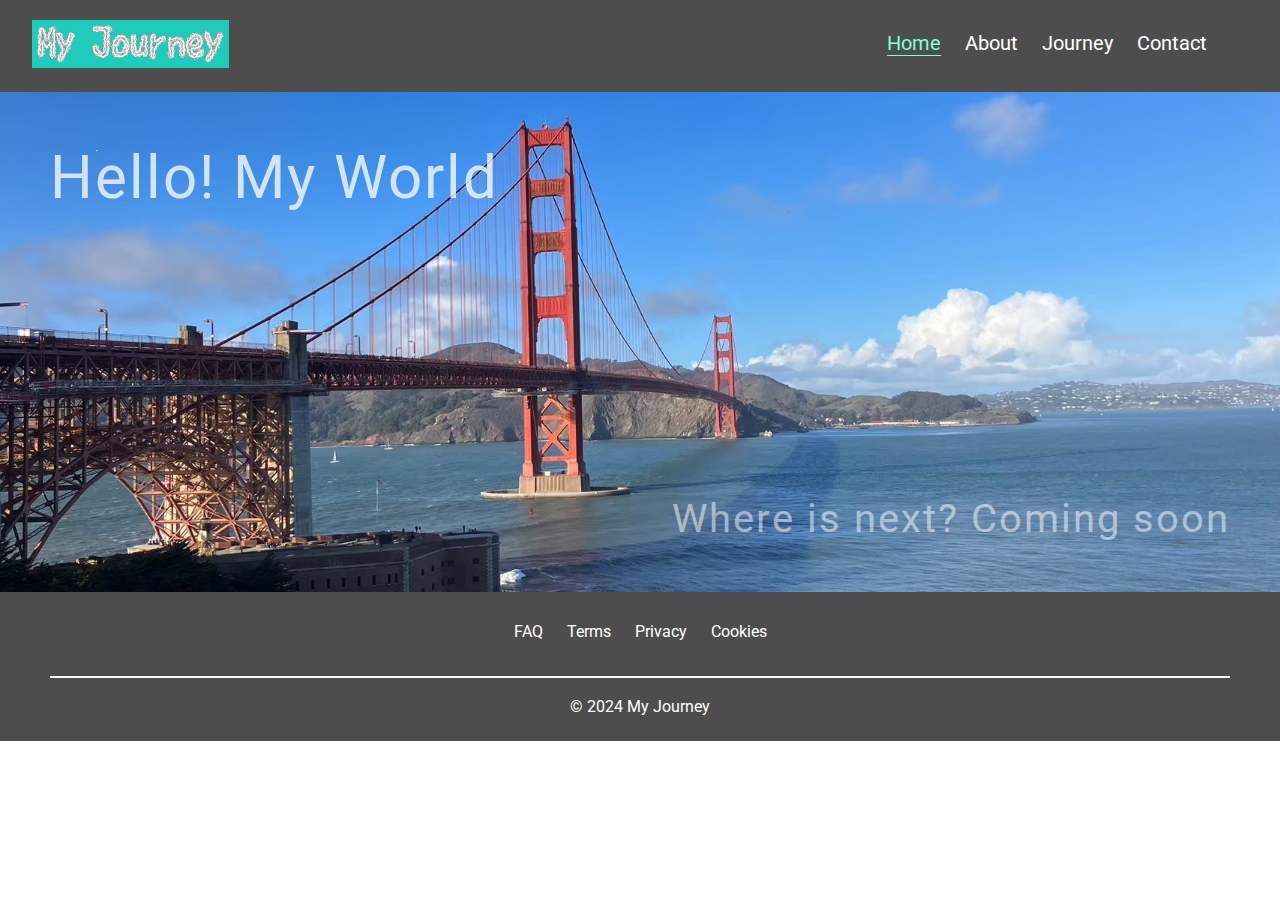
<file: index.html>
<!DOCTYPE html>
<html lang="en">
  <head>
    <meta charset="UTF-8" />
    <meta name="viewport" content="width=device-width, initial-scale=1.0" />
    <link rel="stylesheet" href="./main.css" />
    <title>My Journey</title>
  </head>

  <body>
    <!--Navigation Bar-->
    <nav>
      <a href="./index.html">
        <picture>
          <img
            class="logo"
            src="./assets/logo/myjourney.png"
            alt="my journey logo"
          />
        </picture>
      </a>
      <span class="spacer"></span>
      <ul class="header-right">
        <li><a href="#" id="current-page">Home</a></li>
        <li><a href="./pages/about.html">About</a></li>
        <li class="dropdown">
          <a href="./pages/journey.html">Journey</a>
          <ul id="services-menu">
            <li><a href="./pages/journey.html#canada">Canada</a></li>
            <li><a href="./pages/journey.html#article-usa">U.S.A</a></li>
            <li><a href="./pages/journey.html#turkey">Turkey</a></li>
            <li><a href="./pages/journey.html#eygpt">Eygpt</a></li>
            <li><a href="./pages/journey.html#philippines">Philippines</a></li>
            <li><a href="./pages/journey.html#korea">Korea</a></li>
            <li><a href="./pages/journey.html#australia">Australia</a></li>
          </ul>
        </li>
        <li class="last-item"><a href="./pages/contact.html">Contact</a></li>
      </ul>
    </nav>

    <!--Main-->
    <main class="home">
      <div class="first-sentence">
        <p>Hello!</p>
        <p>My World</p>
      </div>

      <div class="second-sentence">
        <p>Where is next?</p>
        <p>Coming soon</p>
      </div>
    </main>

    <!-- Footer -->
    <footer>
      <nav class="nav-footer" aria-label="footer navigation">
        <ul class="footer-center">
          <li><a href="#">FAQ</a></li>
          <li><a href="#">Terms</a></li>
          <li><a href="#">Privacy</a></li>
          <li class="last-item"><a href="#">Cookies</a></li>
        </ul>
      </nav>
      <span class="line"></span>
      <p>&copy; 2024 My Journey</p>
    </footer>
  </body>
</html>
</file>
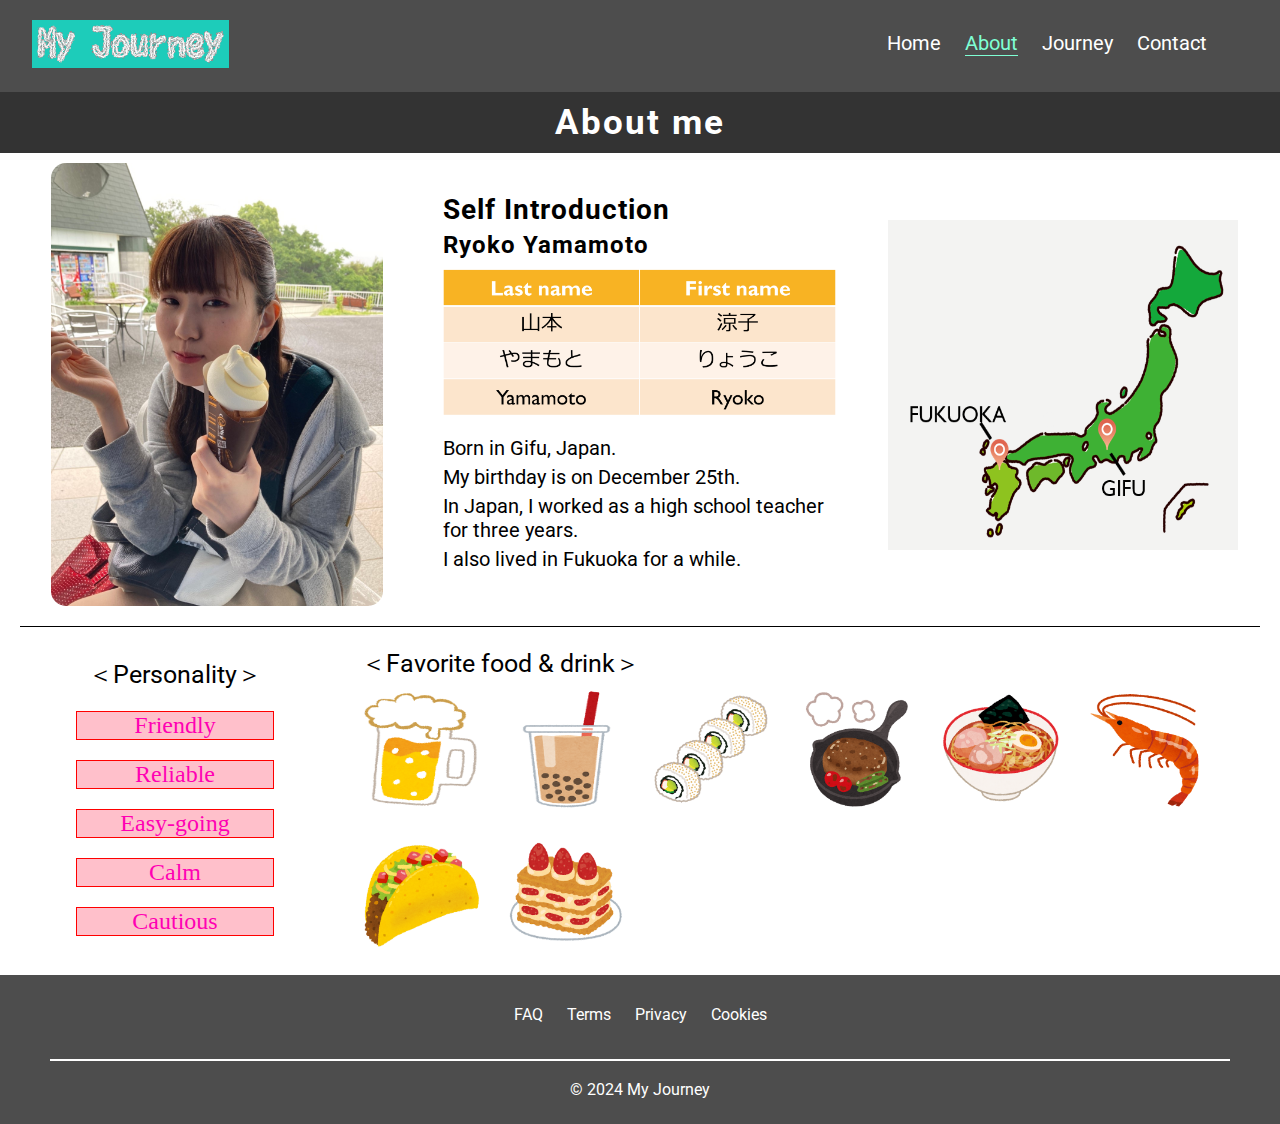
<file: pages/about.html>
<!DOCTYPE html>
<html lang="en">

<head>
  <meta charset="UTF-8" />
  <meta name="viewport" content="width=device-width, initial-scale=1.0" />
  <link rel="stylesheet" href="../about.css" />
  <title>About</title>
</head>

<body>
  <!--Navigation Bar-->
  <nav>
    <a href="../index.html">
      <picture>
        <img class="logo" src="../assets/logo/myjourney.png" alt="my journey logo" />
      </picture>
    </a>
    <span class="spacer"></span>
    <ul class="header-right">
      <li><a href="../index.html">Home</a></li>
      <li><a href="#" id="current-page">About</a></li>
      <li class="dropdown">
        <a href="../pages/journey.html">Journey</a>
        <ul id="services-menu">
          <li><a href="./journey.html#canada">Canada</a></li>
          <li><a href="./journey.html#article-usa">U.S.A</a></li>
          <li><a href="./journey.html#turkey">Turkey</a></li>
          <li><a href="./journey.html#eygpt">Eygpt</a></li>
          <li><a href="./journey.html#philippines">Philippines</a></li>
          <li><a href="./journey.html">Korea</a></li>
          <li><a href="./journey.html#australia">Australia</a></li>
        </ul>
      </li>
      <li id="last-item"><a href="../pages/contact.html">Contact</a></li>
    </ul>
  </nav>
  <!--Header-->
  <header>
    <h1>About me</h1>
  </header>
  <!--Main-->
  <main>
    <div class="gridcontainer">
      <picture class="item-1">
        <img src="../assets/imgs/ryoko.JPG" alt="Ryoko Yamamoto" width="332" height="443" style="border-radius: 15px" />
      </picture>
      <div class="textbox">
        <h2>Self Introduction</h2>
        <h3>Ryoko Yamamoto</h3>
        <img class="my-name" src="../assets/imgs/myname.png" alt="my name" />
        <p>Born in Gifu, Japan.</p>
        <p> My birthday is on December 25th.</p>
        <p> In Japan, I worked as a high school teacher for three years.</p>
        <p>I also lived in Fukuoka for a while.</p>
        </p>
      </div>
      <picture class="item-3">
        <img src="../assets/imgs/japan.png" alt="japan" width="350" height="330" />
      </picture>
    </div>
    <aside>
      <div class="personality">
        <p id="title-personality">＜Personality＞</p>
        <p id="order1">Friendly</p>
        <p id="order2">Reliable</p>
        <p id="order3">Cautious</p>
        <p id="order4">Easy-going</p>
        <p id="order5">Calm</p>
      </div>
      <div class="favorite-food">
        <div class="title-card">
          <p>＜Favorite food & drink＞</p>
        </div>
        <div class="item-cards">
          <img id="beer" src="../assets/food/beer.png" alt="beer" />
          <img id="bubbletea " src="../assets/food/bubbletea.png" alt="bubbletea" />
          <img id="californiaroll" src="../assets/food/californiaroll.png" alt="californiaroll" />
          <img id="hamburgsteak" src="../assets/food/hamburgsteak.png" alt="hamburgsteak" />
          <img id="ramen" src="../assets/food/ramen.png" alt="ramen" />
          <img id="shrimp" src="../assets/food/shrimp.png" alt="shrimp" />
          <img id="taco" src="../assets/food/taco.png" alt="taco" />
          <img id="strawberry" src="../assets/food/strawberry.png" alt="strawberry" />
        </div>
      </div>
    </aside>
  </main>
  <!--Footer-->
  <footer>
    <nav class="nav-footer" aria-label="footer navigation">
      <ul class="footer-center">
        <li><a href="#">FAQ</a></li>
        <li><a href="#">Terms</a></li>
        <li><a href="#">Privacy</a></li>
        <li class="last-item"><a href="#">Cookies</a></li>
      </ul>
    </nav>
    <span class="line"></span>
    <p>&copy; 2024 My Journey</p>
  </footer>
</body>
</html>
</file>
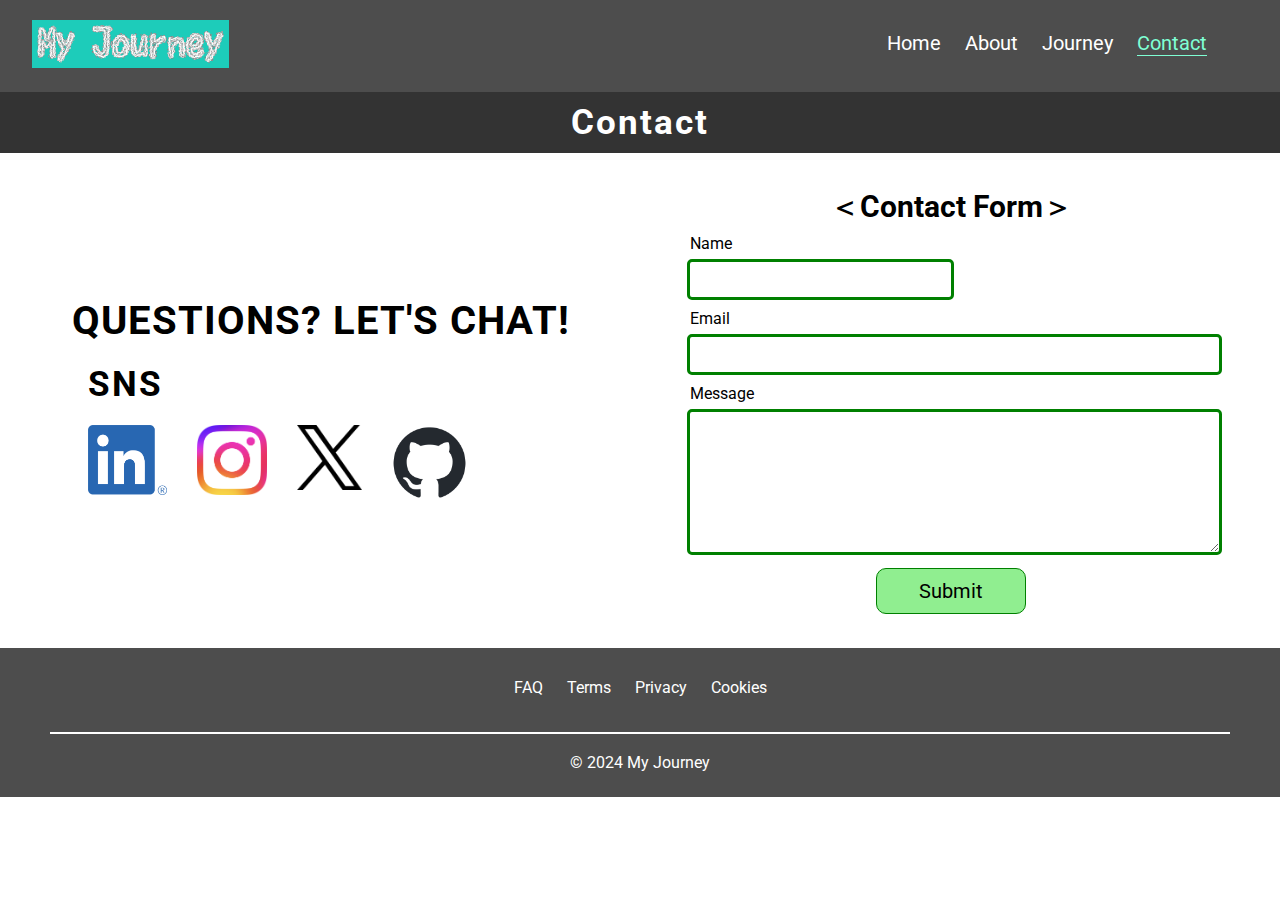
<file: pages/contact.html>
<!DOCTYPE html>
<html lang="en">
  <head>
    <meta charset="UTF-8" />
    <meta name="viewport" content="width=device-width, initial-scale=1.0" />
    <link rel="stylesheet" href="../contact.css" />
    <title>Contact</title>
    <style>
      .linkedin {
        width: 79px;
        height: 70px;
      }

      .instagram {
        width: 70px;
        height: 70px;
      }

      .x {
        width: 65px;
        height: 65px;
      }

      .git-hub {
        width: 75px;
        height: 75px;
      }
    </style>
  </head>

  <body>
    <!--Navigation Bar-->
    <nav>
      <a href="../index.html">
        <picture>
          <img
            class="logo"
            src="../assets/logo/myjourney.png"
            alt="my journey logo"
          />
        </picture>
      </a>
      <span class="spacer"></span>
      <ul class="header-right">
        <li><a href="../index.html">Home</a></li>
        <li><a href="../pages/about.html">About</a></li>
        <li class="dropdown">
          <a href="../pages/journey.html">Journey</a>
          <ul id="services-menu">
            <li><a href="./journey.html#canada">Canada</a></li>
            <li><a href="./journey.html#article-usa">U.S.A</a></li>
            <li><a href="./journey.html#turkey">Turkey</a></li>
            <li><a href="./journey.html#eygpt">Eygpt</a></li>
            <li><a href="./journey.html#philippines">Philippines</a></li>
            <li><a href="./journey.html">Korea</a></li>
            <li><a href="./journey.html#australia">Australia</a></li>
          </ul>
        </li>
        <li id="last-item"><a href="#" id="current-page">Contact</a></li>
      </ul>
    </nav>
    <!--Header-->
    <header>
      <h1>Contact</h1>
    </header>
    <!--Main-->
    <main>
      <div class="contact-container">
        <div class="contact-form">
          <h2 class="section-title">＜Contact Form＞</h2>

          <div id="name-field">
            <label for="name-input">Name</label>
            <input type="text" id="name-input" name="name" required />
          </div>

          <div id="email-field">
            <label for="email-input">Email</label>
            <input type="email" id="email-input" name="email" required />
          </div>

          <div id="message-field">
            <label for="message-input">Message</label>
            <textarea
              name="message"
              id="message-input"
              cols="30"
              rows="8"
            ></textarea>
          </div>
          <button type="submit" id="submit">Submit</button>
        </div>
        <div class="contact-ietems">
          <h3>QUESTIONS? LET'S CHAT!</h3>
          <h4>SNS</h4>
          <div class="sns-form">
            <a href="#"
              ><img
                class="linkedin"
                src="../assets/logo/linkedin.logo.png"
                alt="Linked.in"
            /></a>
            <a href="#"
              ><img
                class="instagram"
                src="../assets/logo/Instagram.logo.png"
                alt="Instagram"
            /></a>
            <a href="#"
              ><img class="x" src="../assets/logo/x.logo.png" alt="X"
            /></a>
            <a href="https://github.com/ryoko-yamamoto"
              ><img
                class="git-hub"
                src="../assets/logo/github.logo.png"
                alt="git-hub"
            /></a>
          </div>
        </div>
      </div>
    </main>
    <!--Footer-->
    <footer>
      <nav class="nav-footer" aria-label="footer navigation">
        <ul class="footer-center">
          <li><a href="#">FAQ</a></li>
          <li><a href="#">Terms</a></li>
          <li><a href="#">Privacy</a></li>
          <li class="last-item"><a href="#">Cookies</a></li>
        </ul>
      </nav>
      <span class="line"></span>
      <p>&copy; 2024 My Journey</p>
    </footer>
  </body>
</html>
</file>
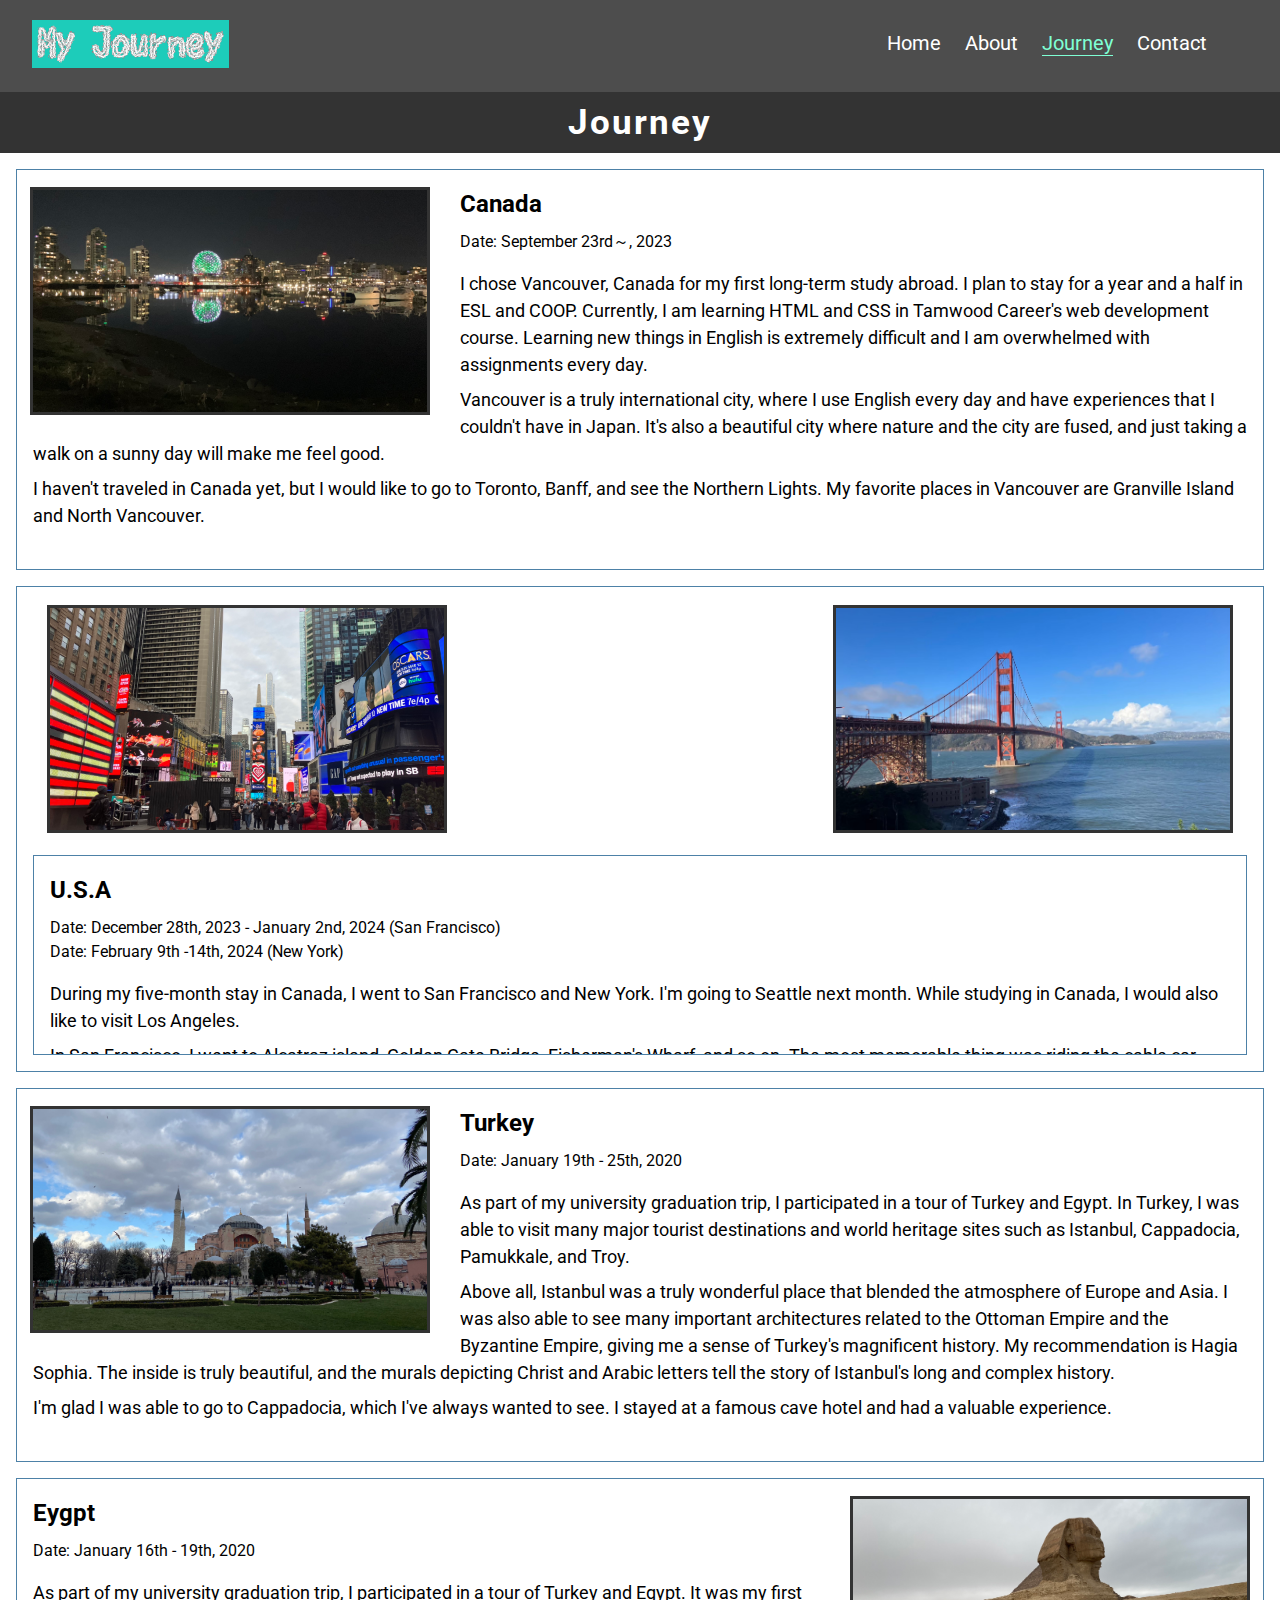
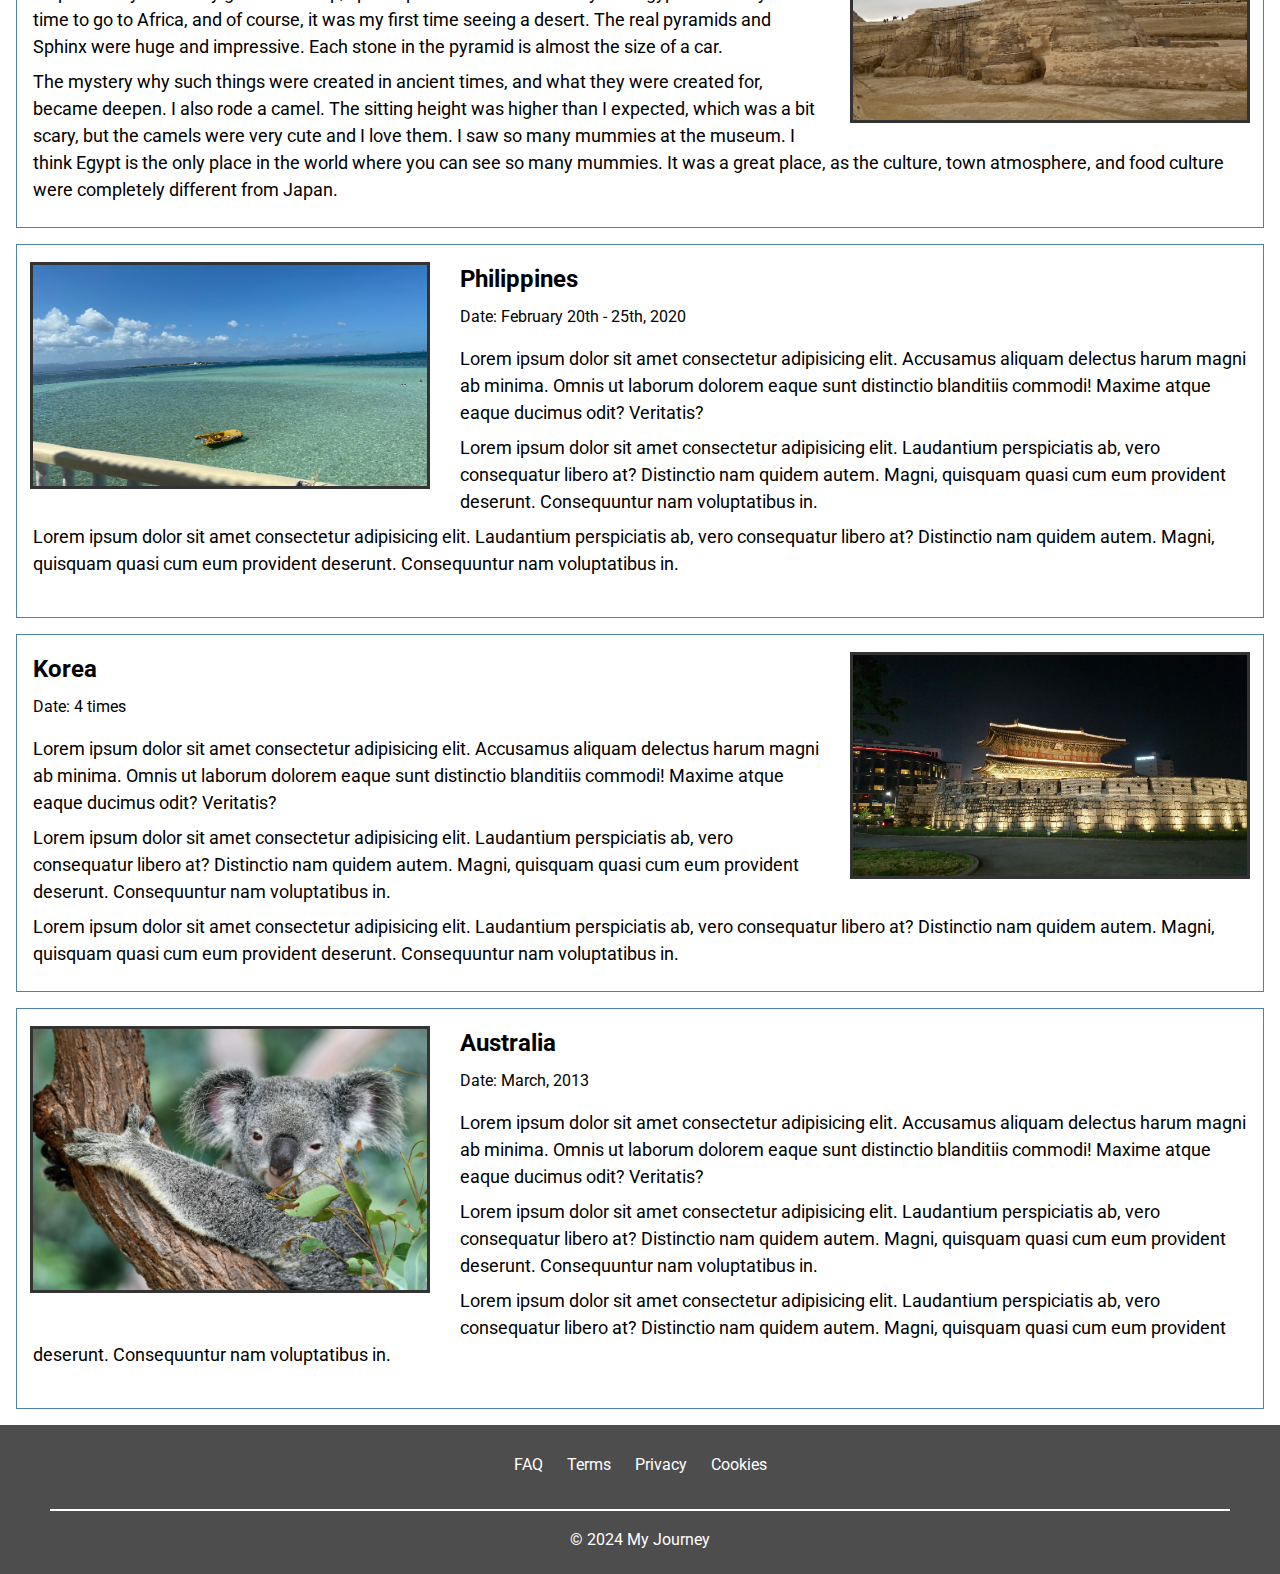
<file: pages/journey.html>
<!DOCTYPE html>
<html lang="en">
  <head>
    <meta charset="UTF-8" />
    <meta name="viewport" content="width=device-width, initial-scale=1.0" />
    <link rel="stylesheet" href="../journey.css" />
    <title>Journey</title>
  </head>

  <body>
    <!--Navigation Bar-->
    <nav>
      <a href="../index.html">
        <picture>
          <img
            class="logo"
            src="../assets/logo/myjourney.png"
            alt="my journey logo"
          />
        </picture>
      </a>
      <span class="spacer"></span>
      <ul class="header-right">
        <li><a href="../index.html">Home</a></li>
        <li><a href="../pages/about.html">About</a></li>
        <li class="dropdown">
          <a href="#" id="current-page">Journey</a>
          <ul id="services-menu">
            <li><a href="#canada">Canada</a></li>
            <li><a href="#article-usa">U.S.A</a></li>
            <li><a href="#turkey">Turkey</a></li>
            <li><a href="#eygpt">Eygpt</a></li>
            <li><a href="#philippines">Philippines</a></li>
            <li><a href="#korea">Korea</a></li>
            <li><a href="#australia">Australia</a></li>
          </ul>
        </li>
        <li id="last-item"><a href="../pages/contact.html">Contact</a></li>
      </ul>
    </nav>
    <!--Header-->
    <header>
      <h1>Journey</h1>
    </header>
    <!--Main-->
    <main>
      <article id="canada">
        <div class="float-left">
          <picture>
            <source srcset="../assets/imgs/vancouver.jpeg" type="image/jpg" />
            <img
              class="world-picture"
              src="../assets/imgs/vancouver.jpeg"
              alt="vancouver"
            />
          </picture>
        </div>
        <div class="textbox">
          <h2 class="post-title">Canada</h2>
          <p class="post-info">
            Date:
            <time datetime="2023-09-23">September 23rd～, 2023</time>
          </p>
          <p class="post-paragraph">
            I chose Vancouver, Canada for my first long-term study abroad. I
            plan to stay for a year and a half in ESL and COOP. Currently, I am
            learning HTML and CSS in Tamwood Career's web development course.
            Learning new things in English is extremely difficult and I am
            overwhelmed with assignments every day.
          </p>
          <p class="post-paragraph">
            Vancouver is a truly international city, where I use English every
            day and have experiences that I couldn't have in Japan. It's also a
            beautiful city where nature and the city are fused, and just taking
            a walk on a sunny day will make me feel good.
          </p>
          <p class="post-paragraph last-paragraph">
            I haven't traveled in Canada yet, but I would like to go to Toronto,
            Banff, and see the Northern Lights. My favorite places in Vancouver
            are Granville Island and North Vancouver.
          </p>
        </div>
      </article>

      <article id="article-usa">
        <div class="float-left">
          <picture>
            <source srcset="../assets/imgs/newyork.jpeg" type="image/jpg" />
            <img
              class="world-picture"
              src="../assets/imgs/newyork.jpeg"
              alt="newyork"
            />
          </picture>
        </div>
        <div class="float-right">
          <picture>
            <source srcset="../assets/imgs/sanfrancisco.jpg" type="image/jpg" />
            <img
              class="world-picture"
              src="../assets/imgs/sanfrancisco.jpg"
              alt="sanfrancisco"
            />
          </picture>
        </div>
        <div class="textbox clear-both">
          <h2 class="post-title">U.S.A</h2>
          <p class="post-info">
            Date:
            <time datetime="2023-12-28"
              >December 28th, 2023 - January 2nd, 2024</time
            >
            (San Francisco)<br />
            Date:
            <time datetime="2024-02-09">February 9th -14th, 2024</time>
            (New York)
          </p>
          <p class="post-paragraph">
            During my five-month stay in Canada, I went to San Francisco and New
            York. I'm going to Seattle next month. While studying in Canada, I
            would also like to visit Los Angeles.
          </p>
          <p class="post-paragraph">
            In San Francisco, I went to Alcatraz island, Golden Gate Bridge,
            Fisherman's Wharf, and so on. The most memorable thing was riding
            the cable car around San Francisco. Also, since I went at the end of
            the year, I watched the New Year's fireworks and celebrated the new
            year.
          </p>
          <p class="post-paragraph last-paragraph">
            In New York, I visited the Statue of Liberty, the Empire State
            Building, the Metropolitan Museum of Art, Central Park, Times
            Square, and so on. I also watched two Broadway musicals and had a
            very enjoyable trip to New York. I was nervous as it was my first
            solo trip, but I was able to make some great memories.
          </p>
        </div>
      </article>

      <article id="turkey">
        <div class="float-left">
          <picture>
            <source srcset="../assets/imgs/turkey.jpeg" type="image/jpg" />
            <img
              class="world-picture"
              src="../assets/imgs/turkey.jpeg"
              alt="turkey"
            />
          </picture>
        </div>
        <div class="textbox">
          <h2 class="post-title">Turkey</h2>
          <p class="post-info">
            Date:
            <time datetime="2020-01-19">January 19th - 25th, 2020</time>
          </p>
          <p class="post-paragraph">
            As part of my university graduation trip, I participated in a tour
            of Turkey and Egypt. In Turkey, I was able to visit many major
            tourist destinations and world heritage sites such as Istanbul,
            Cappadocia, Pamukkale, and Troy.
          </p>
          <p class="post-paragraph">
            Above all, Istanbul was a truly wonderful place that blended the
            atmosphere of Europe and Asia. I was also able to see many important
            architectures related to the Ottoman Empire and the Byzantine
            Empire, giving me a sense of Turkey's magnificent history. My
            recommendation is Hagia Sophia. The inside is truly beautiful, and
            the murals depicting Christ and Arabic letters tell the story of
            Istanbul's long and complex history.
          </p>
          <p class="post-paragraph last-paragraph">
            I'm glad I was able to go to Cappadocia, which I've always wanted to
            see. I stayed at a famous cave hotel and had a valuable experience.
          </p>
        </div>
      </article>
      <article id="eygpt">
        <div class="float-right">
          <picture>
            <source
              srcset="../assets/imgs/eygpt-sphinx.jpeg"
              type="image/jpg"
            />
            <img
              class="world-picture"
              src="../assets/imgs/eygpt-sphinx.jpeg"
              alt="eygpt-sphinx"
            />
          </picture>
        </div>
        <div class="textbox">
          <h2 class="post-title">Eygpt</h2>
          <p class="post-info">
            Date:
            <time datetime="2020-01-16">January 16th - 19th, 2020</time>
          </p>
          <p class="post-paragraph">
            As part of my university graduation trip, I participated in a tour
            of Turkey and Egypt. It was my first time to go to Africa, and of
            course, it was my first time seeing a desert. The real pyramids and
            Sphinx were huge and impressive. Each stone in the pyramid is almost
            the size of a car.
          </p>
          <p class="post-paragraph last paragraph">
            The mystery why such things were created in ancient times, and what
            they were created for, became deepen. I also rode a camel. The
            sitting height was higher than I expected, which was a bit scary,
            but the camels were very cute and I love them. I saw so many mummies
            at the museum. I think Egypt is the only place in the world where
            you can see so many mummies. It was a great place, as the culture,
            town atmosphere, and food culture were completely different from
            Japan.
          </p>
        </div>
      </article>

      <article id="philippines">
        <div class="float-left">
          <picture>
            <source srcset="../assets/imgs/Philippines.jpeg" type="image/jpg" />
            <img
              class="world-picture"
              src="../assets/imgs/Philippines.jpeg"
              alt="Philippines"
            />
          </picture>
        </div>
        <div class="textbox">
          <h2 class="post-title">Philippines</h2>
          <p class="post-info">
            Date:
            <time datetime="2020-02-20">February 20th - 25th, 2020</time>
          </p>
          <p class="post-paragraph">
            Lorem ipsum dolor sit amet consectetur adipisicing elit. Accusamus
            aliquam delectus harum magni ab minima. Omnis ut laborum dolorem
            eaque sunt distinctio blanditiis commodi! Maxime atque eaque ducimus
            odit? Veritatis?
          </p>
          <p class="post-paragraph">
            Lorem ipsum dolor sit amet consectetur adipisicing elit. Laudantium
            perspiciatis ab, vero consequatur libero at? Distinctio nam quidem
            autem. Magni, quisquam quasi cum eum provident deserunt.
            Consequuntur nam voluptatibus in.
          </p>
          <p class="post-paragraph last-paragraph">
            Lorem ipsum dolor sit amet consectetur adipisicing elit. Laudantium
            perspiciatis ab, vero consequatur libero at? Distinctio nam quidem
            autem. Magni, quisquam quasi cum eum provident deserunt.
            Consequuntur nam voluptatibus in.
          </p>
        </div>
      </article>
      <article id="korea">
        <div class="float-right">
          <picture>
            <source srcset="../assets/imgs/korea.JPG" type="image/jpg" />
            <img
              class="world-picture"
              src="../assets/imgs/korea.JPG"
              alt="korea"
            />
          </picture>
        </div>
        <div class="textbox">
          <h2 class="post-title">Korea</h2>
          <p class="post-info">Date: 4 times</p>
          <p class="post-paragraph">
            Lorem ipsum dolor sit amet consectetur adipisicing elit. Accusamus
            aliquam delectus harum magni ab minima. Omnis ut laborum dolorem
            eaque sunt distinctio blanditiis commodi! Maxime atque eaque ducimus
            odit? Veritatis?
          </p>
          <p class="post-paragraph">
            Lorem ipsum dolor sit amet consectetur adipisicing elit. Laudantium
            perspiciatis ab, vero consequatur libero at? Distinctio nam quidem
            autem. Magni, quisquam quasi cum eum provident deserunt.
            Consequuntur nam voluptatibus in.
          </p>
          <p class="post-paragraph last paragraph">
            Lorem ipsum dolor sit amet consectetur adipisicing elit. Laudantium
            perspiciatis ab, vero consequatur libero at? Distinctio nam quidem
            autem. Magni, quisquam quasi cum eum provident deserunt.
            Consequuntur nam voluptatibus in.
          </p>
        </div>
      </article>

      <article id="australia">
        <div class="float-left">
          <picture>
            <source srcset="../assets/imgs/australia.jpg" type="image/jpg" />
            <img
              class="world-picture"
              src="../assets/imgs/australia.jpg"
              alt="australia"
            />
          </picture>
        </div>
        <div class="textbox">
          <h2 class="post-title">Australia</h2>
          <p class="post-info">
            Date:
            <time datetime="2013-03">March, 2013</time>
          </p>
          <p class="post-paragraph">
            Lorem ipsum dolor sit amet consectetur adipisicing elit. Accusamus
            aliquam delectus harum magni ab minima. Omnis ut laborum dolorem
            eaque sunt distinctio blanditiis commodi! Maxime atque eaque ducimus
            odit? Veritatis?
          </p>
          <p class="post-paragraph">
            Lorem ipsum dolor sit amet consectetur adipisicing elit. Laudantium
            perspiciatis ab, vero consequatur libero at? Distinctio nam quidem
            autem. Magni, quisquam quasi cum eum provident deserunt.
            Consequuntur nam voluptatibus in.
          </p>
          <p class="post-paragraph last-paragraph">
            Lorem ipsum dolor sit amet consectetur adipisicing elit. Laudantium
            perspiciatis ab, vero consequatur libero at? Distinctio nam quidem
            autem. Magni, quisquam quasi cum eum provident deserunt.
            Consequuntur nam voluptatibus in.
          </p>
        </div>
      </article>
    </main>
    <!-- Footer -->
    <footer>
      <nav class="nav-footer" aria-label="footer navigation">
        <ul class="footer-center">
          <li><a href="#">FAQ</a></li>
          <li><a href="#">Terms</a></li>
          <li><a href="#">Privacy</a></li>
          <li class="last-item"><a href="#">Cookies</a></li>
        </ul>
      </nav>
      <span class="line"></span>
      <p>&copy; 2024 My Journey</p>
    </footer>
  </body>
</html>
</file>
<file: main.css>
@import url("https://fonts.googleapis.com/css2?family=Roboto:ital,wght@0,100;0,300;0,400;0,500;0,700;0,900;1,100;1,300;1,400;1,500;1,700;1,900&display=swap");

/* Universal */
* {
  box-sizing: border-box;
  margin: 0;
  padding: 0;
  text-decoration: none;
  list-style: none;
  font-family: "Roboto", sans-serif;
}

/* Navigation */
nav {
  background-color: rgb(77, 77, 77);
  padding: 20px 32px;
  min-height: 80px;
  position: sticky;
  z-index: 999;
  top: 0;
}

.spacer {
  width: 650px;
}

.header-right li {
  font-size: 20px;
}

nav img {
  max-height: 48px;
}

nav > a {
  vertical-align: bottom;
}

nav ul {
  margin-bottom: 17px;
}

nav ul li {
  margin-right: 20px;
}

nav ul,
nav ul li,
.spacer {
  display: inline-block;
}

nav ul li a:link {
  color: white;
}

#current-page {
  color: aquamarine;
  border-bottom: solid 1px aquamarine;
}

nav ul li a:visited {
  color: white;
}

nav ul li a:hover,
#current-page:hover {
  color: green;
}

nav ul li a:active,
#current-page:active {
  color: yellow;
}

.last-item {
  margin-right: 0px;
}

/*Dropdown Menu Elements*/
.dropdown {
  position: relative;
}

#services-menu {
  position: absolute;
  top: 125%;
  left: 0;
  z-index: 2;
  padding-left: 16px;
  background-color: #2c2c2c;
  opacity: 0;
  visibility: hidden;
  transform: translateY(-2vh);
  transition: opacity 0.3s, transform 0.15s;
}

#services-menu a {
  display: block;
  white-space: nowrap;
  padding-top: 8px;
  padding-bottom: 8px;
}

.dropdown:hover #services-menu {
  opacity: 1;
  visibility: visible;
  transform: translateY(0);
}

/* Header */
header {
  display: inline-block;
  width: 100%;
  text-align: center;
  background-color: #333;
  color: white;
  padding-top: 10px;
  padding-bottom: 10px;
  letter-spacing: 2px;
}

h1 {
  display: inline-block;
  font-size: 35px;
  text-align: center;
}

/* Main */
.home {
  background-image: url(./assets/imgs/sanfrancisco.jpg);
  width: 100%;
  height: 500px;
  background-position: center;
  background-repeat: no-repeat;
  background-size: cover;
  position: relative;
}

.first-sentence {
  font-size: 60px;
  color: rgba(255, 255, 255, 0.758);
  position: absolute;
  top: 50px;
  left: 50px;
  letter-spacing: 2px;
}

.first-sentence > p {
  display: inline;
}

.second-sentence {
  font-size: 40px;
  color: rgba(255, 255, 255, 0.509);
  letter-spacing: 2px;
  position: absolute;
  bottom: 50px;
  right: 50px;
}

.second-sentence > p {
  display: inline;
}

/* Footer*/
footer {
  background-color: rgb(77, 77, 77);
  text-align: center;
  padding: 25px 50px;
}

footer p {
  color: white;
  margin-top: 15px;
}

.nav-footer {
  padding: 5px;
  min-height: 0;
}

.line {
  display: inline-block;
  border: 1px solid white;
  width: 100%;
}
</file>
<file: about.css>
@import url("https://fonts.googleapis.com/css2?family=Roboto:ital,wght@0,100;0,300;0,400;0,500;0,700;0,900;1,100;1,300;1,400;1,500;1,700;1,900&display=swap");

/* Universal */
* {
  box-sizing: border-box;
  margin: 0;
  padding: 0;
  text-decoration: none;
  list-style: none;
  font-family: "Roboto", sans-serif;
}

/* Navigation */
nav {
  background-color: rgb(77, 77, 77);
  padding: 20px 32px;
  min-height: 80px;
  position: sticky;
  z-index: 999;
  top: 0;
}

.spacer {
  width: 650px;
}

.header-right li {
  font-size: 20px;
}

nav img {
  max-height: 48px;
}

nav > a {
  vertical-align: bottom;
}

nav ul {
  margin-bottom: 17px;
}

nav ul li {
  margin-right: 20px;
}

nav ul,
nav ul li,
.spacer {
  display: inline-block;
}

nav ul li a:link {
  color: white;
}

#current-page {
  color: aquamarine;
  border-bottom: solid 1px aquamarine;
}

nav ul li a:visited {
  color: white;
}

nav ul li a:hover,
#current-page:hover {
  color: green;
}

nav ul li a:active,
#current-page:active {
  color: yellow;
}

.last-item {
  margin-right: 0px;
}

/*Dropdown Menu Elements*/
.dropdown {
  position: relative;
}

#services-menu {
  position: absolute;
  top: 125%;
  left: 0;
  z-index: 2;
  padding-left: 16px;
  background-color: #2c2c2c;
  opacity: 0;
  visibility: hidden;
  transform: translateY(-2vh);
  transition: opacity 0.3s, transform 0.15s;
}

#services-menu a {
  display: block;
  white-space: nowrap;
  padding-top: 8px;
  padding-bottom: 8px;
}

.dropdown:hover #services-menu {
  opacity: 1;
  visibility: visible;
  transform: translateY(0);
}

/* Header */
header {
  display: inline-block;
  width: 100%;
  text-align: center;
  background-color: #333;
  color: white;
  padding-top: 10px;
  padding-bottom: 10px;
  letter-spacing: 2px;
}

h1 {
  display: inline-block;
  font-size: 35px;
  text-align: center;
}

/* Main */
.gridcontainer {
  display: grid;
  grid-template-columns: 1fr 1fr 1fr;
  align-items: center;
  gap: 30px;
  margin: 10px 20px;
  padding-bottom: 20px;
  border-bottom: solid 1px black;
}

.item-1,
.item-3 {
  display: flex;
  justify-content: center;
}

.textbox h2 {
  font-size: 28px;
  margin-bottom: 5px;
  letter-spacing: 1px;
}

.textbox h3 {
  font-size: 24px;
  margin-bottom: 10px;
  letter-spacing: 1px;
}

.textbox img {
  width: 100%;
  margin-bottom: 10px;
}

.textbox > p {
  font-size: 20px;
  margin-bottom: 5px;
}

aside {
  display: flex;
  margin-top: 20px;
  justify-content: space-around;
  margin: 20px;
}

.personality {
  display: flex;
  flex-direction: column;
  gap: 20px;
  justify-content: center;
  align-items: center;
  width: 20%;
  height: 300px;
}

#title-personality {
  background-color: none;
  border: none;
  font-family: "Roboto", sans-serif;
  background-color: white;
  color: black;
  font-size: 25px;
}

.personality > p {
  display: flex;
  border: solid 1px red;
  background-color: pink;
  color: rgb(255, 0, 179);
  font-family: "Times New Roman", Times, serif;
  font-size: 24px;
  align-items: center;
  justify-content: center;
  width: 80%;
}

.favorite-food {
  display: flex;
  flex-direction: column;
  width: 70%;
}

.title-card > p {
  font-size: 25px;
}

.item-cards > img {
  flex-wrap: wrap;
  width: 120px;
  height: 120px;
}

.item-cards {
  display: flex;
  flex-wrap: wrap;
  align-content: flex-start;
  gap: 25px;
  margin-top: 10px;
}

#order3 {
  order: 1;
  align-self: center;
}

/* Footer*/
footer {
  background-color: rgb(77, 77, 77);
  text-align: center;
  padding: 25px 50px;
}

footer p {
  color: white;
  margin-top: 15px;
}

.nav-footer {
  padding: 5px;
  min-height: 0;
}

.line {
  display: inline-block;
  border: 1px solid white;
  width: 100%;
}
</file>
<file: contact.css>
@import url("https://fonts.googleapis.com/css2?family=Roboto:ital,wght@0,100;0,300;0,400;0,500;0,700;0,900;1,100;1,300;1,400;1,500;1,700;1,900&display=swap");

/* Universal */
* {
  box-sizing: border-box;
  margin: 0;
  padding: 0;
  text-decoration: none;
  list-style: none;
  font-family: "Roboto", sans-serif;
}

/* Navigation */
nav {
  background-color: rgb(77, 77, 77);
  padding: 20px 32px;
  min-height: 80px;
  position: sticky;
  z-index: 999;
  top: 0;
}

.spacer {
  width: 650px;
}

.header-right li {
  font-size: 20px;
}

nav img {
  max-height: 48px;
}

nav > a {
  vertical-align: bottom;
}

nav ul {
  margin-bottom: 17px;
}

nav ul li {
  margin-right: 20px;
}

nav ul,
nav ul li,
.spacer {
  display: inline-block;
}

nav ul li a:link {
  color: white;
}

#current-page {
  color: aquamarine;
  border-bottom: solid 1px aquamarine;
}

nav ul li a:visited {
  color: white;
}

nav ul li a:hover,
#current-page:hover {
  color: green;
}

nav ul li a:active,
#current-page:active {
  color: yellow;
}

.last-item {
  margin-right: 0px;
}

/*Dropdown Menu Elements*/
.dropdown {
  position: relative;
}

#services-menu {
  position: absolute;
  top: 125%;
  left: 0;
  z-index: 2;
  padding-left: 16px;
  background-color: #2c2c2c;
  opacity: 0;
  visibility: hidden;
  transform: translateY(-2vh);
  transition: opacity 0.3s, transform 0.15s;
}

#services-menu a {
  display: block;
  white-space: nowrap;
  padding-top: 8px;
  padding-bottom: 8px;
}

.dropdown:hover #services-menu {
  opacity: 1;
  visibility: visible;
  transform: translateY(0);
}

/* Header */
header {
  display: inline-block;
  width: 100%;
  text-align: center;
  background-color: #333;
  color: white;
  padding-top: 10px;
  padding-bottom: 10px;
  letter-spacing: 2px;
}

h1 {
  display: inline-block;
  font-size: 35px;
  text-align: center;
}

/* Main */
.contact-container {
  display: flex;
  flex-direction: row-reverse;
  justify-content: space-around;
  margin: 10px;
}

.contact-ietems {
  display: flex;
  flex-direction: column;
  justify-content: center;
  width: 45%;
  gap: 20px;
}

.sns-form {
  display: flex;
  flex-direction: row;
}

h2 {
  font-size: 30px;
  text-align: center;
}

h3 {
  display: flex;
  font-size: 40px;
  align-self: center;
  letter-spacing: 1px;
}

h4 {
  font-size: 35px;
  margin-left: 50px;
  letter-spacing: 2px;
}

.sns-form {
  display: flex;
  justify-content: flex-start;
  gap: 30px;
  margin-left: 50px;
}

.contact-form {
  display: grid;
  grid-template-areas:
    "section-title section-title"
    "name name"
    "email email"
    "message message"
    "submit submit";
  margin: 8px;
  padding: 16px;
  width: 45%;
}

.section-title {
  grid-area: section-title;
}

#name-field {
  grid-area: name;
}

#email-field {
  grid-area: email;
}

#message-field {
  grid-area: message;
}

#submit {
  grid-area: submit;
}

#name-input {
  padding: 10px 10px;
  width: 50%;
  border: 3px solid green;
  border-radius: 5px;
}

#email-input {
  padding: 10px 10px;
  border: 3px solid green;
  border-radius: 5px;
  width: 100%;
}

#message-input {
  padding: 10px 10px;
  border: 3px solid green;
  border-radius: 5px;
  width: 100%;
}

#submit {
  background-color: lightgreen;
  border-radius: 10px;
  border: solid 1px green;
  padding: 10px;
  font-size: 20px;
  width: 150px;
  margin-top: 10px;
  justify-self: center;
}

/* Form Elements */
.contact-form label,
.contact-form input,
.contact-form textarea {
  margin: 3px;
  padding: 3px;
  display: block;
  width: 100%;
}

/* Footer */
footer {
  background-color: rgb(77, 77, 77);
  text-align: center;
  padding: 25px 50px;
}

footer p {
  color: white;
  margin-top: 15px;
}

.nav-footer {
  padding: 5px;
  min-height: 0;
}

.line {
  display: inline-block;
  border: 1px solid white;
  width: 100%;
}
</file>
<file: journey.css>
@import url("https://fonts.googleapis.com/css2?family=Roboto:ital,wght@0,100;0,300;0,400;0,500;0,700;0,900;1,100;1,300;1,400;1,500;1,700;1,900&display=swap");

/* Universal */
* {
  box-sizing: border-box;
  margin: 0;
  padding: 0;
  text-decoration: none;
  list-style: none;
  font-family: "Roboto", sans-serif;
}

/* Navigation */
nav {
  background-color: rgb(77, 77, 77);
  padding: 20px 32px;
  min-height: 80px;
  position: sticky;
  z-index: 999;
  top: 0;
}

.spacer {
  width: 650px;
}

.header-right li {
  font-size: 20px;
}

nav img {
  max-height: 48px;
}

nav > a {
  vertical-align: bottom;
}

nav ul {
  margin-bottom: 17px;
}

nav ul li {
  margin-right: 20px;
}

nav ul,
nav ul li,
.spacer {
  display: inline-block;
}

nav ul li a:link {
  color: white;
}

#current-page {
  color: aquamarine;
  border-bottom: solid 1px aquamarine;
}

nav ul li a:visited {
  color: white;
}

nav ul li a:hover,
#current-page:hover {
  color: green;
}

nav ul li a:active,
#current-page:active {
  color: yellow;
}

.last-item {
  margin-right: 0px;
}

/*Dropdown Menu Elements*/
.dropdown {
  position: relative;
}

#services-menu {
  position: absolute;
  top: 125%;
  left: 0;
  z-index: 2;
  padding-left: 16px;
  background-color: #2c2c2c;
  opacity: 0;
  visibility: hidden;
  transform: translateY(-2vh);
  transition: opacity 0.3s, transform 0.15s;
}

#services-menu a {
  display: block;
  white-space: nowrap;
  padding-top: 8px;
  padding-bottom: 8px;
}

.dropdown:hover #services-menu {
  opacity: 1;
  visibility: visible;
  transform: translateY(0);
}

/* Header */
header {
  display: inline-block;
  width: 100%;
  text-align: center;
  background-color: #333;
  color: white;
  padding-top: 10px;
  padding-bottom: 10px;
  letter-spacing: 2px;
}

h1 {
  display: inline-block;
  font-size: 35px;
  text-align: center;
}

/* Main */
.float-left {
  float: left;
}

.float-right {
  float: right;
}

.world-picture {
  margin: 18px 30px;
  border: solid 3px #333;
  max-width: 400px;
}

/* Article Text */
.textbox {
  border: solid 1px rgb(77, 129, 167);
  margin: 16px;
  padding: 16px 16px;
  font-family: Verdana, Geneva, Tahoma, sans-serif;
  line-height: 1.5;
}

.post-title {
  margin-bottom: 8px;
  font-size: 24px;
}

.post-info {
  margin-bottom: 16px;
  font-size: 16px;
}
.post-paragraph {
  margin-bottom: 8px;
  font-size: 18px;
}

.last-paragraph {
  margin-bottom: 24px;
}

.clear-both {
  clear: both;
  height: 200px;
  overflow-y: scroll;
  overflow-x: hidden;
}

#article-usa {
  border: solid 1px rgb(77, 129, 167);
  margin: 16px;
}

/* Footer*/
footer {
  background-color: rgb(77, 77, 77);
  text-align: center;
  padding: 25px 50px;
}

footer p {
  color: white;
  margin-top: 15px;
}

.nav-footer {
  padding: 5px;
  min-height: 0;
}

.line {
  display: inline-block;
  border: 1px solid white;
  width: 100%;
}
</file>
